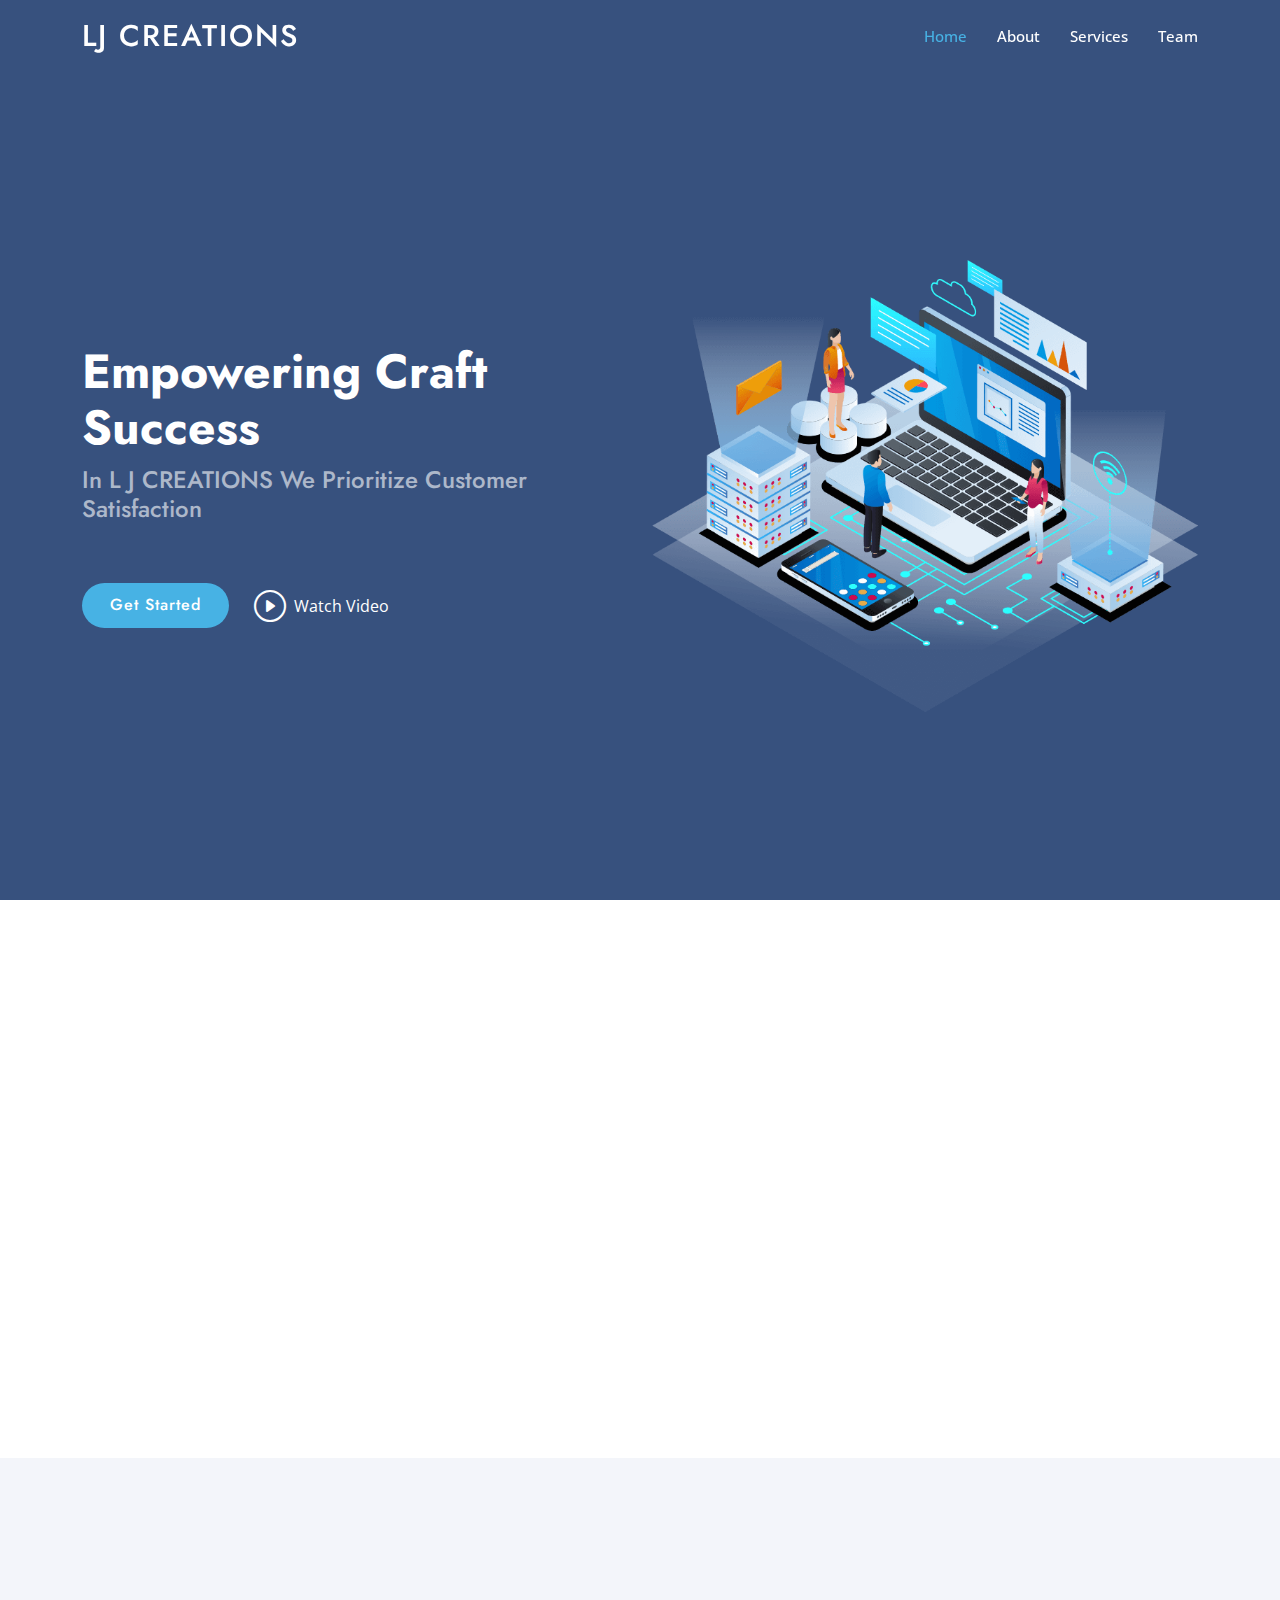
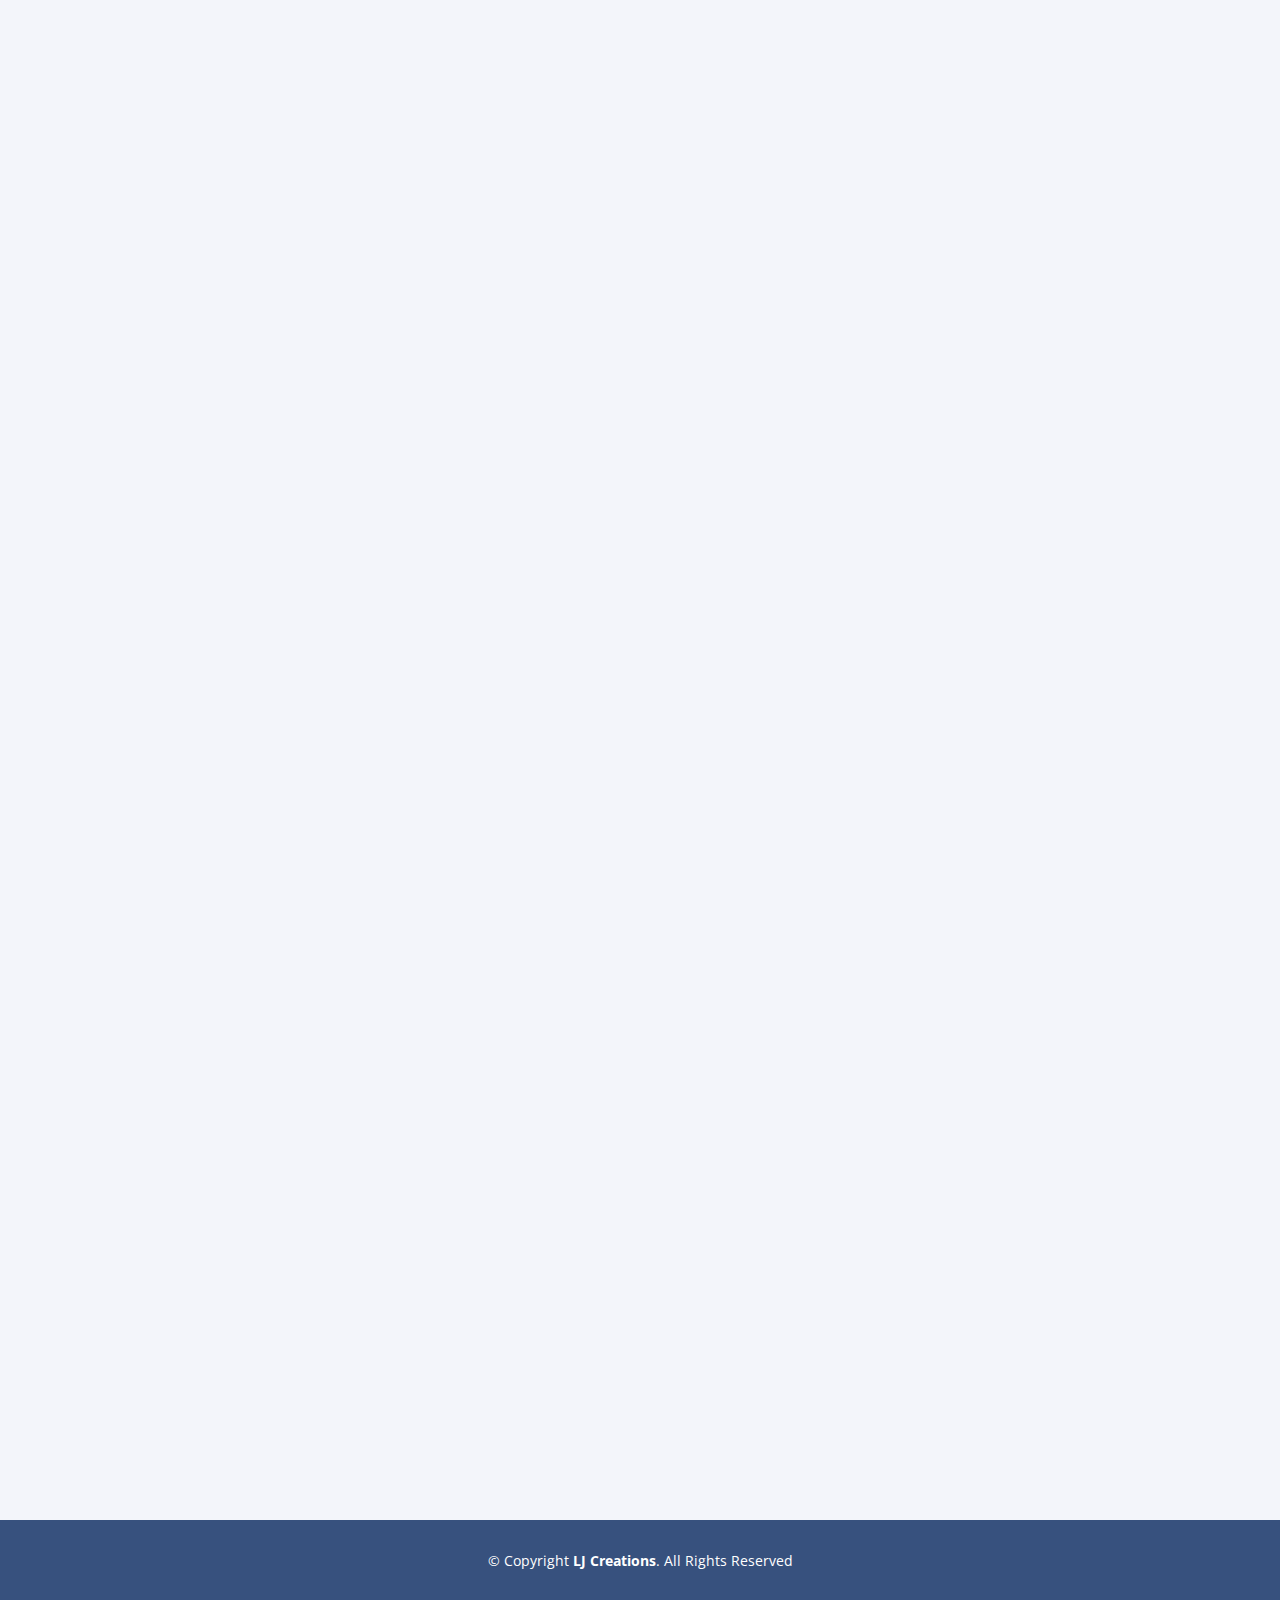
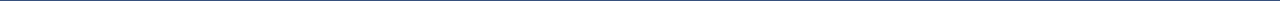
<file: index.html>
<!DOCTYPE html>
<html lang="en">

<head>
  <meta charset="utf-8">
  <meta content="width=device-width, initial-scale=1.0" name="viewport">

  <title>LJ Creations</title>
  <meta content="" name="description">
  <meta content="" name="keywords">

  <!-- Favicons -->
  <link href="assets/img/logoW.png" rel="icon">
  <link href="assets/img/apple-touch-icon.png" rel="apple-touch-icon">

  <!-- Google Fonts -->
  <link
    href="https://fonts.googleapis.com/css?family=Open+Sans:300,300i,400,400i,600,600i,700,700i|Jost:300,300i,400,400i,500,500i,600,600i,700,700i|Poppins:300,300i,400,400i,500,500i,600,600i,700,700i"
    rel="stylesheet">

  <!-- Vendor CSS Files -->
  <link href="assets/vendor/aos/aos.css" rel="stylesheet">
  <link href="assets/vendor/bootstrap/css/bootstrap.min.css" rel="stylesheet">
  <link href="assets/vendor/bootstrap-icons/bootstrap-icons.css" rel="stylesheet">
  <link href="assets/vendor/boxicons/css/boxicons.min.css" rel="stylesheet">
  <link href="assets/vendor/glightbox/css/glightbox.min.css" rel="stylesheet">
  <link href="assets/vendor/remixicon/remixicon.css" rel="stylesheet">
  <link href="assets/vendor/swiper/swiper-bundle.min.css" rel="stylesheet">

  <!-- Template Main CSS File -->
  <link href="assets/css/style.css" rel="stylesheet">
</head>

<body>

  <!-- ======= Header ======= -->
  <header id="header" class="fixed-top">
    <div class="container d-flex align-items-center">

      <h1 class="logo me-auto"><a href="index.html">LJ Creations</a></h1>
      <!-- <a href="index.html" class="logo me-auto"><img src="assets/img/logo.png" alt="" class="img-fluid" !important></a> -->

      <nav id="navbar" class="navbar">
        <ul>
          <li><a class="nav-link scrollto active" href="#hero">Home</a></li>
          <li><a class="nav-link scrollto" href="#about">About</a></li>
          <li><a class="nav-link scrollto" href="#services">Services</a></li>
          <!-- <li><a class="nav-link   scrollto" href="#portfolio"></a></li> -->
          <li><a class="nav-link scrollto" href="#team">Team</a></li>
          <!-- <li class="dropdown"><a href="#"><span>Drop Down</span> <i class="bi bi-chevron-down"></i></a> -->
          <!-- <ul>
              <li><a href="#">Drop Down 1</a></li>
              <li class="dropdown"><a href="#"><span>Deep Drop Down</span> <i class="bi bi-chevron-right"></i></a>
                <ul>
                  <li><a href="#">Deep Drop Down 1</a></li>
                  <li><a href="#">Deep Drop Down 2</a></li>
                  <li><a href="#">Deep Drop Down 3</a></li>
                  <li><a href="#">Deep Drop Down 4</a></li>
                  <li><a href="#">Deep Drop Down 5</a></li>
                </ul>
              </li>
              <li><a href="#">Drop Down 2</a></li>
              <li><a href="#">Drop Down 3</a></li>
              <li><a href="#">Drop Down 4</a></li>
            </ul>
          </li>
          <li><a class="nav-link scrollto" href="#contact">Contact</a></li>
          <li><a class="getstarted scrollto" href="#about">Get Started</a></li>
        </ul> -->
          <i class="bi bi-list mobile-nav-toggle"></i>
      </nav><!-- .navbar -->

    </div>
  </header><!-- End Header -->

  <!-- ======= Hero Section ======= -->
  <section id="hero" class="d-flex align-items-center">
    <div class="container">
      <div class="row">
        <div class="col-lg-6 d-flex flex-column justify-content-center pt-4 pt-lg-0 order-2 order-lg-1"
          data-aos="fade-up" data-aos-delay="200">
          <h1>Empowering Craft Success</h1>
          <h2>In L J CREATIONS We Prioritize Customer Satisfaction</h2>
          <div class="d-flex justify-content-center justify-content-lg-start">
            <a href="#about" class="btn-get-started scrollto">Get Started</a>
            <a href="https://youtu.be/a7IuXRY5bxU" class="glightbox btn-watch-video"><i
                class="bi bi-play-circle"></i><span>Watch Video</span></a>
          </div>
        </div>
        <div class="col-lg-6 order-1 order-lg-2 hero-img" data-aos="zoom-in" data-aos-delay="200">
          <img src="assets/img/hero-img.png" class="img-fluid animated" alt="">
        </div>
      </div>
    </div>

  </section><!-- End Hero -->

  <main id="main">

    <!-- ======= About Us Section ======= -->
    <section id="about" class="about">
      <div class="container" data-aos="fade-up">

        <div class="section-title">
          <h2>About Us</h2>
        </div>

        <div class="row content">
          <div class="col-lg-6">
            <center>
              <img src="assets/img/logoBlack.png" alt="" style="width: 300px;;">
            </center>

          </div>
          <div class="col-lg-6 pt-4 pt-lg-0">
            <p style="text-align: justify; font-size:20px; padding-top:30px" !important>
              <b>LJ Creations</b> is a company dedicated to empowering aspiring entrepreneurs and businesses in the
              digital
              realm. Our core mission revolves around crafting minimalist systems that made to elevate your online
              presence, establish brand recognition, and drive meaningful engagement with your target audience. With L J
              Creations by your side, you can be confident that your business will not only establish a strong digital
              presence but also leave a lasting impact on your target audience, helping you achieve your entrepreneurial
              dreams.
            </p>
            <!-- <a href="#" class="btn-learn-more">Learn More</a> -->
          </div>
        </div>

      </div>
    </section><!-- End About Us Section -->

    <!-- ======= Mission Section ======= -->
    <section id="why-us" class="why-us section-bg">
      <div class="container-fluid" data-aos="fade-up">

        <div class="row">

          <div class="col-lg-7 d-flex flex-column justify-content-center align-items-stretch  order-2 order-lg-1">

            <div class="content">
              <h3><strong>Our Mission:</strong></h3>

            </div>

            <div class="accordion-list">
              <ul>
                <li>
                  <div id="accordion-list-1" class="collapse show" data-bs-parent=".accordion-list">
                    <p style="text-align: justify; font-size:20px;" !important>
                      At <b>LJ Creations</b>, our mission is to <b>empower and equip entrepreneurs with the digital
                        solutions</b>
                      they need to make their mark. We understand that in today's fast-paced digital landscape,
                      simplicity and clarity are key. We believe that by harnessing the <b>power of minimalism</b>, we
                      can help
                      entrepreneurs effectively <b>communicate their unique vision and value to the world</b>.
                    </p>
                  </div>
                </li>



              </ul>
            </div>

          </div>

          <div class="col-lg-5 align-items-stretch order-1 order-lg-2 img"
            style='background-image: url("assets/img/why-us.png");' data-aos="zoom-in" data-aos-delay="150">&nbsp;</div>
        </div>

      </div>
    </section><!-- End Mission Section -->



    <!-- ======= Services Section ======= -->
    <section id="services" class="services section-bg">
      <div class="container" data-aos="fade-up">

        <div class="section-title">
          <h2>Services</h2>
          <p>LJ Creations specializes in providing a wide range of services
            designed to enhance digital engagement for individuals and businesses alike. With a team of creative experts
            and digital strategists, we are dedicated to helping our clients thrive in the evolving digital
            landscape.</p>
        </div>

        <div class="row">
          <div class="col-xl-3 col-md-6 d-flex align-items-stretch" data-aos="zoom-in" data-aos-delay="100">
            <div class="icon-box">
              <div class="icon"><i class="bx bxl-dribbble"></i></div>
              <h4><a href="">Software Development</a></h4>
              <p>LJ Creations creates stunning, user-friendly system that serve as the online face of your brand.</p>
            </div>
          </div>

          <div class="col-xl-3 col-md-6 d-flex align-items-stretch mt-4 mt-md-0" data-aos="zoom-in"
            data-aos-delay="200">
            <div class="icon-box">
              <div class="icon"><i class="bx bx-file"></i></div>
              <h4><a href="">IT Support and Helpdesk Services</a></h4>
              <p>We can provide insights into your digital engagement, tracking performance to
                help you make decisions and continually improve your digital strategy.</p>
            </div>
          </div>

          <div class="col-xl-3 col-md-6 d-flex align-items-stretch mt-4 mt-xl-0" data-aos="zoom-in"
            data-aos-delay="300">
            <div class="icon-box">
              <div class="icon"><i class="bx bx-tachometer"></i></div>
              <h4><a href="">Cybersecurity Services</a></h4>
              <p>We employ strategies to protect your system from cyber threats,
                including malware, data breaches, and phishing attacks.</p>
            </div>
          </div>

          <div class="col-xl-3 col-md-6 d-flex align-items-stretch mt-4 mt-xl-0" data-aos="zoom-in"
            data-aos-delay="400">
            <div class="icon-box">
              <div class="icon"><i class="bx bx-layer"></i></div>
              <h4><a href="">IT Security and Compliance </a></h4>
              <p>We conduct security assessments to identify vulnerabilities, risks, and recommend
                mitigation strategies, keeping your systems and data secure.</p>
            </div>
          </div>

        </div>

      </div>
    </section><!-- End Services Section -->



    <!-- ======= Team Section ======= -->
    <section id="team" class="team section-bg">
      <div class="container" data-aos="fade-up">

        <div class="section-title">
          <h2>Team</h2>

        </div>

        <div class="row">

          <div class="col-lg-6" data-aos="zoom-in" data-aos-delay="100">
            <div class="member d-flex align-items-start">
              <div class="pic"><img src="assets/img/team/JordanC.jpg" class="img-fluid" alt=""></div>
              <div class="member-info">
                <h4>Jordan Serapion</h4>
                <span>Founder of LJ Creations</span>
                <p>A 4th Year College Student @ Pangasinan State University</p>
                <div class="social" style="margin-top: 30px;">
                  <a href="" target="_blank"><i class="ri-twitter-fill"></i></a>
                  <a href="https://www.facebook.com/jordan.serapion.58" target="_blank"><i
                      class="ri-facebook-fill"></i></a>
                  <a href="https://www.instagram.com/jordansrpn/" target="_blank"><i class="ri-instagram-fill"></i></a>
                  <!-- <a href=""> <i class="ri-linkedin-box-fill"></i> </a> -->
                </div>
              </div>
            </div>
          </div>

          <div class="col-lg-6 mt-4 mt-lg-0" data-aos="zoom-in" data-aos-delay="200">
            <div class="member d-flex align-items-start">
              <div class="pic"><img src="assets/img/team/lindsayC.jpg" class="img-fluid" alt=""></div>
              <div class="member-info">
                <h4>Lindsay Serdeniola</h4>
                <span>Founder of LJ Creations</span>
                <p>A 4th Year College Student @ Pangasinan State University</p>
                <div class="social" style="margin-top: 30px;">
                  <a href="https://twitter.com/Ksj_hope" target="_blank"><i class="ri-twitter-fill"></i></a>
                  <a href="https://www.facebook.com/lindsyy.s7" target="_blank"><i class="ri-facebook-fill"></i></a>
                  <a href="https://www.instagram.com/__lily.sse/" target="_blank"><i class="ri-instagram-fill"></i></a>
                  <!-- <a href=""> <i class="ri-linkedin-box-fill"></i> </a> -->
                </div>
              </div>
            </div>
          </div>

        </div>

      </div>
    </section><!-- End Team Section -->

    <!-- ======= Contact Section ======= -->
    <!-- <section id="contact" class="contact">
      <div class="container" data-aos="fade-up">

        <div class="section-title">
          <h2>Contact</h2>
          <p>Magnam dolores commodi suscipit. Necessitatibus eius consequatur ex aliquid fuga eum quidem. Sit sint
            consectetur velit. Quisquam quos quisquam cupiditate. Et nemo qui impedit suscipit alias ea. Quia fugiat sit
            in iste officiis commodi quidem hic quas.</p>
        </div>

        <div class="row">

          <div class="col-lg-5 d-flex align-items-stretch">
            <div class="info">
              <div class="address">
                <i class="bi bi-geo-alt"></i>
                <h4>Location:</h4>
                <p>A108 Adam Street, New York, NY 535022</p>
              </div>

              <div class="email">
                <i class="bi bi-envelope"></i>
                <h4>Email:</h4>
                <p>info@example.com</p>
              </div>

              <div class="phone">
                <i class="bi bi-phone"></i>
                <h4>Call:</h4>
                <p>+1 5589 55488 55s</p>
              </div>

              <iframe
                src="https://www.google.com/maps/embed?pb=!1m14!1m8!1m3!1d12097.433213460943!2d-74.0062269!3d40.7101282!3m2!1i1024!2i768!4f13.1!3m3!1m2!1s0x0%3A0xb89d1fe6bc499443!2sDowntown+Conference+Center!5e0!3m2!1smk!2sbg!4v1539943755621"
                frameborder="0" style="border:0; width: 100%; height: 290px;" allowfullscreen></iframe>
            </div>

          </div>

          <div class="col-lg-7 mt-5 mt-lg-0 d-flex align-items-stretch">
            <form action="forms/contact.php" method="post" role="form" class="php-email-form">
              <div class="row">
                <div class="form-group col-md-6">
                  <label for="name">Your Name</label>
                  <input type="text" name="name" class="form-control" id="name" required>
                </div>
                <div class="form-group col-md-6">
                  <label for="name">Your Email</label>
                  <input type="email" class="form-control" name="email" id="email" required>
                </div>
              </div>
              <div class="form-group">
                <label for="name">Subject</label>
                <input type="text" class="form-control" name="subject" id="subject" required>
              </div>
              <div class="form-group">
                <label for="name">Message</label>
                <textarea class="form-control" name="message" rows="10" required></textarea>
              </div>
              <div class="my-3">
                <div class="loading">Loading</div>
                <div class="error-message"></div>
                <div class="sent-message">Your message has been sent. Thank you!</div>
              </div>
              <div class="text-center"><button type="submit">Send Message</button></div>
            </form>
          </div>

        </div>

      </div>
    </section> -->
    <!-- End Contact Section -->

  </main><!-- End #main -->

  <!-- ======= Footer ======= -->
  <footer id="footer">

    <!-- <div class="footer-newsletter">
      <div class="container">
        <div class="row justify-content-center">
          <div class="col-lg-6">
            <h4>Join Our Newsletter</h4>
            <p>Tamen quem nulla quae legam multos aute sint culpa legam noster magna</p>
            <form action="" method="post">
              <input type="email" name="email"><input type="submit" value="Subscribe">
            </form>
          </div>
        </div>
      </div>
    </div> -->

    <!-- <div class="footer-top">
      <div class="container">
        <div class="row">

          <div class="col-lg-3 col-md-6 footer-contact">
            <h3>LJ Creations</h3>
            <p>
              Urdaneta City<br>
              Pangasinan<br><br>
              <strong>Phone:</strong> +63 9673209318<br>
              <strong>Email:</strong> LJCreation@gmail.com<br>
            </p>
          </div>

          <div class="col-lg-3 col-md-6 footer-links">
            <h4>Back to: </h4>
            <ul>
              <li><i class="bx bx-chevron-right"></i> <a href="#">Home</a></li>
              <li><i class="bx bx-chevron-right"></i> <a href="#">About us</a></li>
              <li><i class="bx bx-chevron-right"></i> <a href="#">Services</a></li>
            </ul>
          </div>

          <div class="col-lg-3 col-md-6 footer-links">
            <h4>Our Services</h4>
            <ul>
              <li><i class="bx bx-chevron-right"></i> <a href="#">Software Development</a></li>
              <li><i class="bx bx-chevron-right"></i> <a href="#">IT Support and Helpdesk Services</a></li>
              <li><i class="bx bx-chevron-right"></i> <a href="#">Cybersecurity</a></li>
              <li><i class="bx bx-chevron-right"></i> <a href="#">IT Security and Complience</a></li>
            </ul>
          </div>

          <div class="col-lg-3 col-md-6 footer-links">
            <h4>Our Social Networks</h4>
            <p>Cras fermentum odio eu feugiat lide par naso tierra videa magna derita valies</p>
            <div class="social-links mt-3">
              <a href="#" class="twitter"><i class="bx bxl-twitter"></i></a>
              <a href="#" class="facebook"><i class="bx bxl-facebook"></i></a>
              <a href="#" class="instagram"><i class="bx bxl-instagram"></i></a>
              <a href="#" class="google-plus"><i class="bx bxl-skype"></i></a>
              <a href="#" class="linkedin"><i class="bx bxl-linkedin"></i></a>
            </div>
          </div>

        </div>
      </div>
    </div> -->

    <div class="container footer-bottom clearfix">
      <center>
        <div class="copyright">
          &copy; Copyright <strong><span>LJ Creations</span></strong>. All Rights Reserved
        </div>
      </center>
    </div>
  </footer><!-- End Footer -->

  <div id="preloader"></div>
  <a href="#" class="back-to-top d-flex align-items-center justify-content-center"><i
      class="bi bi-arrow-up-short"></i></a>

  <!-- Vendor JS Files -->
  <script src="assets/vendor/aos/aos.js"></script>
  <script src="assets/vendor/bootstrap/js/bootstrap.bundle.min.js"></script>
  <script src="assets/vendor/glightbox/js/glightbox.min.js"></script>
  <script src="assets/vendor/isotope-layout/isotope.pkgd.min.js"></script>
  <script src="assets/vendor/swiper/swiper-bundle.min.js"></script>
  <script src="assets/vendor/waypoints/noframework.waypoints.js"></script>
  <!-- <script src="assets/vendor/php-email-form/validate.js"></script> -->

  <!-- Template Main JS File -->
  <script src="assets/js/main.js"></script>

</body>

</html>
</file>
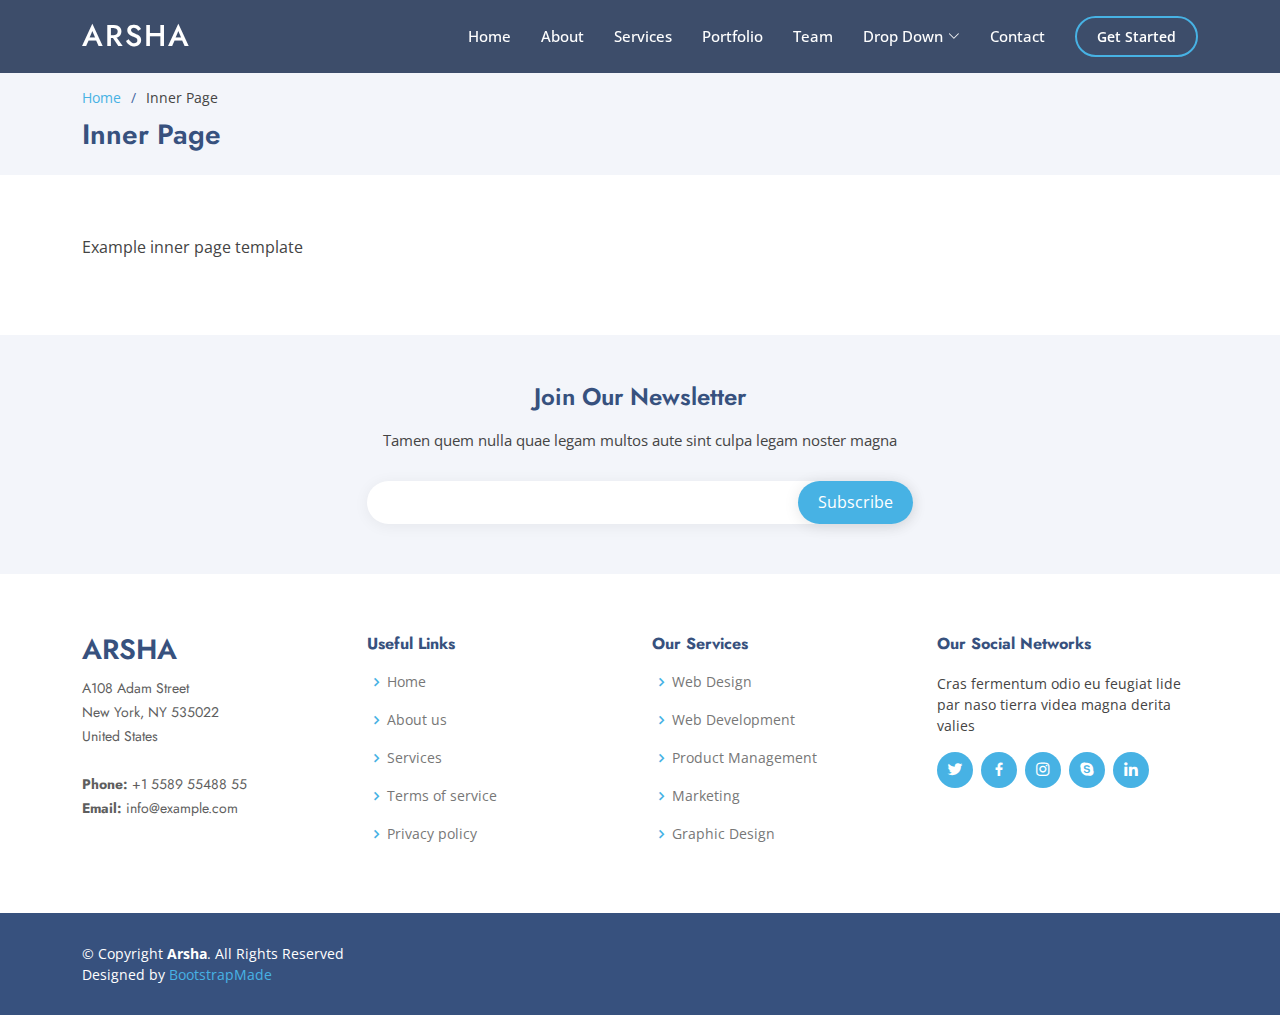
<file: inner-page.html>
<!DOCTYPE html>
<html lang="en">

<head>
  <meta charset="utf-8">
  <meta content="width=device-width, initial-scale=1.0" name="viewport">

  <title>Inner Page - Arsha Bootstrap Template</title>
  <meta content="" name="description">
  <meta content="" name="keywords">

  <!-- Favicons -->
  <link href="assets/img/favicon.png" rel="icon">
  <link href="assets/img/apple-touch-icon.png" rel="apple-touch-icon">

  <!-- Google Fonts -->
  <link
    href="https://fonts.googleapis.com/css?family=Open+Sans:300,300i,400,400i,600,600i,700,700i|Jost:300,300i,400,400i,500,500i,600,600i,700,700i|Poppins:300,300i,400,400i,500,500i,600,600i,700,700i"
    rel="stylesheet">

  <!-- Vendor CSS Files -->
  <link href="assets/vendor/aos/aos.css" rel="stylesheet">
  <link href="assets/vendor/bootstrap/css/bootstrap.min.css" rel="stylesheet">
  <link href="assets/vendor/bootstrap-icons/bootstrap-icons.css" rel="stylesheet">
  <link href="assets/vendor/boxicons/css/boxicons.min.css" rel="stylesheet">
  <link href="assets/vendor/glightbox/css/glightbox.min.css" rel="stylesheet">
  <link href="assets/vendor/remixicon/remixicon.css" rel="stylesheet">
  <link href="assets/vendor/swiper/swiper-bundle.min.css" rel="stylesheet">

  <!-- Template Main CSS File -->
  <link href="assets/css/style.css" rel="stylesheet">

  <!-- =======================================================
  * Template Name: Arsha
  * Updated: Sep 18 2023 with Bootstrap v5.3.2
  * Template URL: https://bootstrapmade.com/arsha-free-bootstrap-html-template-corporate/
  * Author: BootstrapMade.com
  * License: https://bootstrapmade.com/license/
  ======================================================== -->
</head>

<body>

  <!-- ======= Header ======= -->
  <header id="header" class="fixed-top header-inner-pages">
    <div class="container d-flex align-items-center">

      <h1 class="logo me-auto"><a href="index.html">Arsha</a></h1>
      <!-- Uncomment below if you prefer to use an image logo -->
      <!-- <a href="index.html" class="logo me-auto"><img src="assets/img/logo.png" alt="" class="img-fluid"></a>-->

      <nav id="navbar" class="navbar">
        <ul>
          <li><a class="nav-link scrollto " href="#hero">Home</a></li>
          <li><a class="nav-link scrollto" href="#about">About</a></li>
          <li><a class="nav-link scrollto" href="#services">Services</a></li>
          <li><a class="nav-link   scrollto" href="#portfolio">Portfolio</a></li>
          <li><a class="nav-link scrollto" href="#team">Team</a></li>
          <li class="dropdown"><a href="#"><span>Drop Down</span> <i class="bi bi-chevron-down"></i></a>
            <ul>
              <li><a href="#">Drop Down 1</a></li>
              <li class="dropdown"><a href="#"><span>Deep Drop Down</span> <i class="bi bi-chevron-right"></i></a>
                <ul>
                  <li><a href="#">Deep Drop Down 1</a></li>
                  <li><a href="#">Deep Drop Down 2</a></li>
                  <li><a href="#">Deep Drop Down 3</a></li>
                  <li><a href="#">Deep Drop Down 4</a></li>
                  <li><a href="#">Deep Drop Down 5</a></li>
                </ul>
              </li>
              <li><a href="#">Drop Down 2</a></li>
              <li><a href="#">Drop Down 3</a></li>
              <li><a href="#">Drop Down 4</a></li>
            </ul>
          </li>
          <li><a class="nav-link scrollto" href="#contact">Contact</a></li>
          <li><a class="getstarted scrollto" href="#about">Get Started</a></li>
        </ul>
        <i class="bi bi-list mobile-nav-toggle"></i>
      </nav><!-- .navbar -->

    </div>
  </header><!-- End Header -->

  <main id="main">

    <!-- ======= Breadcrumbs ======= -->
    <section id="breadcrumbs" class="breadcrumbs">
      <div class="container">

        <ol>
          <li><a href="index.html">Home</a></li>
          <li>Inner Page</li>
        </ol>
        <h2>Inner Page</h2>

      </div>
    </section><!-- End Breadcrumbs -->

    <section class="inner-page">
      <div class="container">
        <p>
          Example inner page template
        </p>
      </div>
    </section>

  </main><!-- End #main -->

  <!-- ======= Footer ======= -->
  <footer id="footer">

    <div class="footer-newsletter">
      <div class="container">
        <div class="row justify-content-center">
          <div class="col-lg-6">
            <h4>Join Our Newsletter</h4>
            <p>Tamen quem nulla quae legam multos aute sint culpa legam noster magna</p>
            <form action="" method="post">
              <input type="email" name="email"><input type="submit" value="Subscribe">
            </form>
          </div>
        </div>
      </div>
    </div>

    <div class="footer-top">
      <div class="container">
        <div class="row">

          <div class="col-lg-3 col-md-6 footer-contact">
            <h3>Arsha</h3>
            <p>
              A108 Adam Street <br>
              New York, NY 535022<br>
              United States <br><br>
              <strong>Phone:</strong> +1 5589 55488 55<br>
              <strong>Email:</strong> info@example.com<br>
            </p>
          </div>

          <div class="col-lg-3 col-md-6 footer-links">
            <h4>Useful Links</h4>
            <ul>
              <li><i class="bx bx-chevron-right"></i> <a href="#">Home</a></li>
              <li><i class="bx bx-chevron-right"></i> <a href="#">About us</a></li>
              <li><i class="bx bx-chevron-right"></i> <a href="#">Services</a></li>
              <li><i class="bx bx-chevron-right"></i> <a href="#">Terms of service</a></li>
              <li><i class="bx bx-chevron-right"></i> <a href="#">Privacy policy</a></li>
            </ul>
          </div>

          <div class="col-lg-3 col-md-6 footer-links">
            <h4>Our Services</h4>
            <ul>
              <li><i class="bx bx-chevron-right"></i> <a href="#">Web Design</a></li>
              <li><i class="bx bx-chevron-right"></i> <a href="#">Web Development</a></li>
              <li><i class="bx bx-chevron-right"></i> <a href="#">Product Management</a></li>
              <li><i class="bx bx-chevron-right"></i> <a href="#">Marketing</a></li>
              <li><i class="bx bx-chevron-right"></i> <a href="#">Graphic Design</a></li>
            </ul>
          </div>

          <div class="col-lg-3 col-md-6 footer-links">
            <h4>Our Social Networks</h4>
            <p>Cras fermentum odio eu feugiat lide par naso tierra videa magna derita valies</p>
            <div class="social-links mt-3">
              <a href="#" class="twitter"><i class="bx bxl-twitter"></i></a>
              <a href="#" class="facebook"><i class="bx bxl-facebook"></i></a>
              <a href="#" class="instagram"><i class="bx bxl-instagram"></i></a>
              <a href="#" class="google-plus"><i class="bx bxl-skype"></i></a>
              <a href="#" class="linkedin"><i class="bx bxl-linkedin"></i></a>
            </div>
          </div>

        </div>
      </div>
    </div>

    <div class="container footer-bottom clearfix">
      <div class="copyright">
        &copy; Copyright <strong><span>Arsha</span></strong>. All Rights Reserved
      </div>
      <div class="credits">
        <!-- All the links in the footer should remain intact. -->
        <!-- You can delete the links only if you purchased the pro version. -->
        <!-- Licensing information: https://bootstrapmade.com/license/ -->
        <!-- Purchase the pro version with working PHP/AJAX contact form: https://bootstrapmade.com/arsha-free-bootstrap-html-template-corporate/ -->
        Designed by <a href="https://bootstrapmade.com/">BootstrapMade</a>
      </div>
    </div>
  </footer><!-- End Footer -->

  <div id="preloader"></div>
  <a href="#" class="back-to-top d-flex align-items-center justify-content-center"><i
      class="bi bi-arrow-up-short"></i></a>

  <!-- Vendor JS Files -->
  <script src="assets/vendor/aos/aos.js"></script>
  <script src="assets/vendor/bootstrap/js/bootstrap.bundle.min.js"></script>
  <script src="assets/vendor/glightbox/js/glightbox.min.js"></script>
  <script src="assets/vendor/isotope-layout/isotope.pkgd.min.js"></script>
  <script src="assets/vendor/swiper/swiper-bundle.min.js"></script>
  <script src="assets/vendor/waypoints/noframework.waypoints.js"></script>
  <script src="assets/vendor/php-email-form/validate.js"></script>

  <!-- Template Main JS File -->
  <script src="assets/js/main.js"></script>

</body>

</html>
</file>
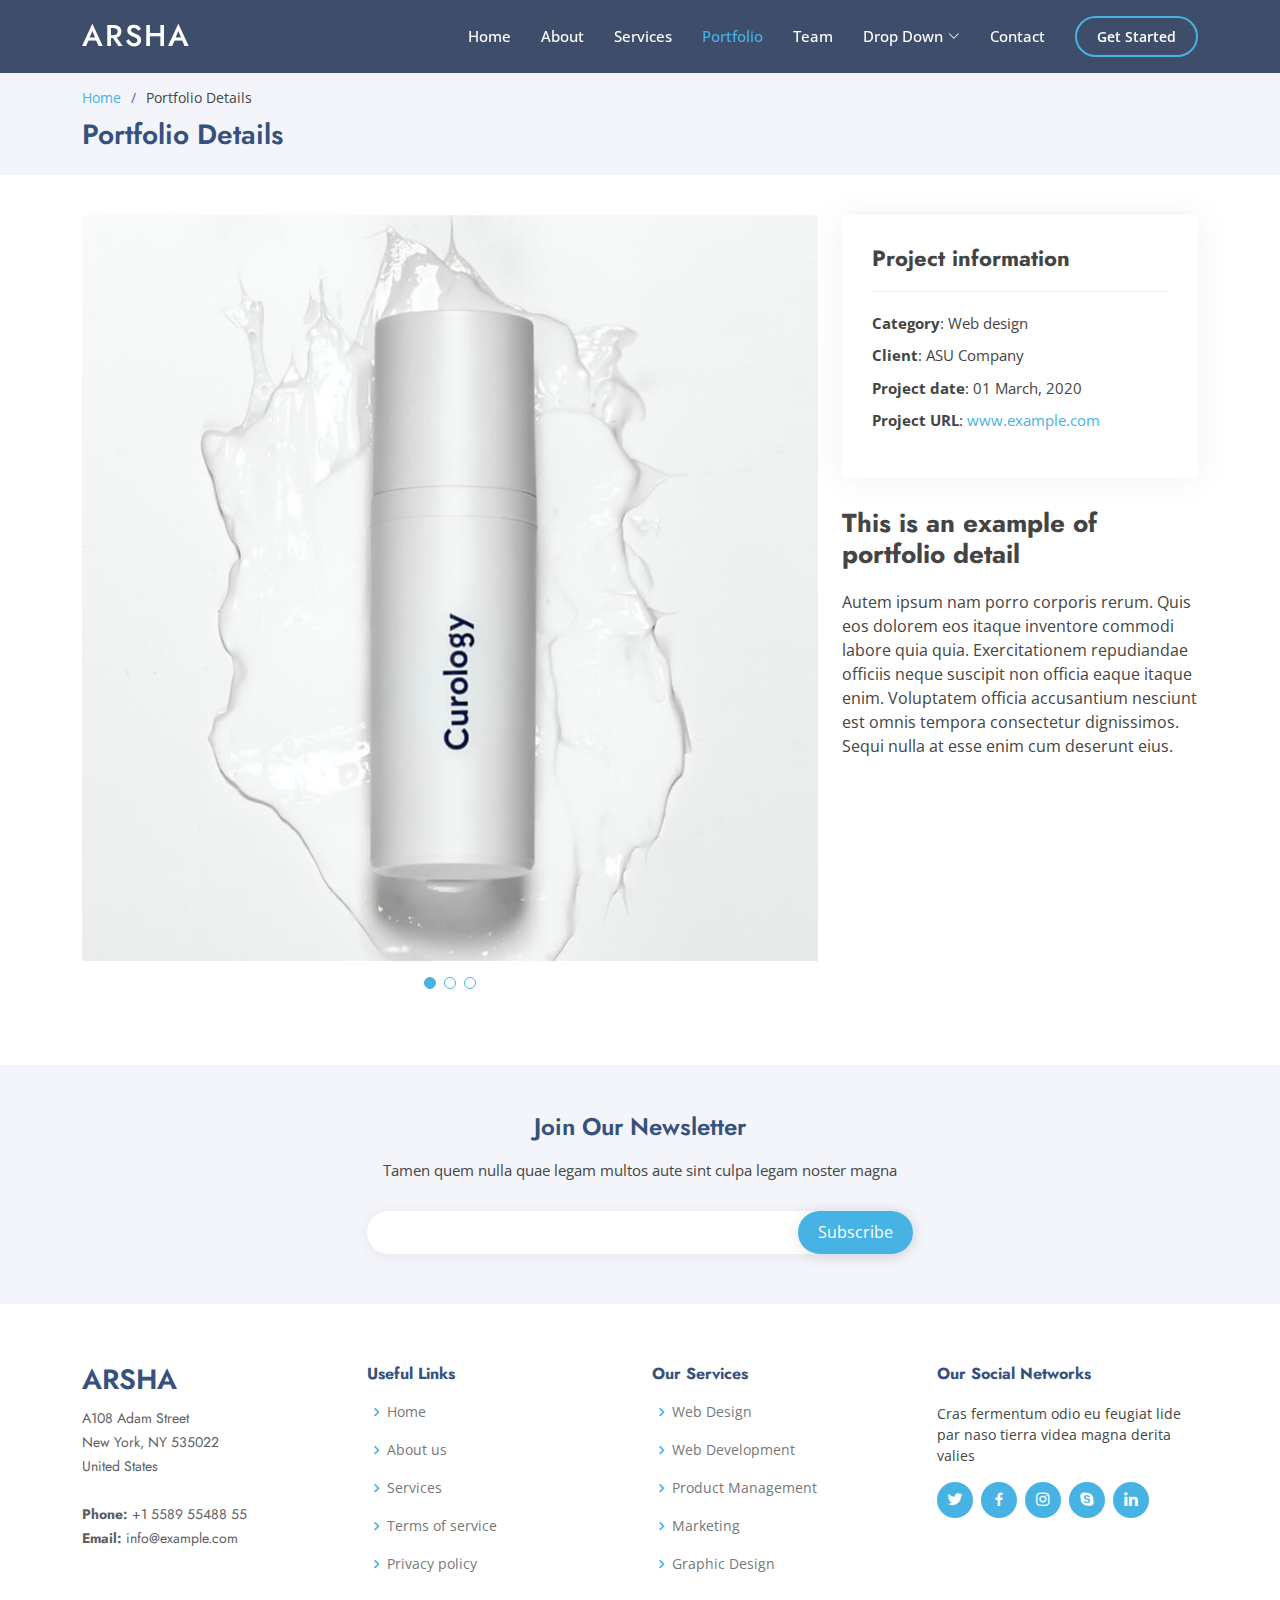
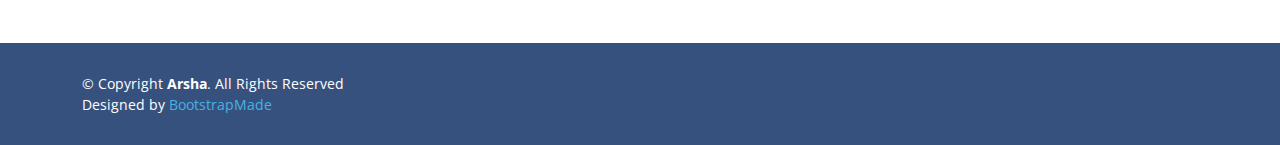
<file: portfolio-details.html>
<!DOCTYPE html>
<html lang="en">

<head>
  <meta charset="utf-8">
  <meta content="width=device-width, initial-scale=1.0" name="viewport">

  <title>Portfolio Details - Arsha Bootstrap Template</title>
  <meta content="" name="description">
  <meta content="" name="keywords">

  <!-- Favicons -->
  <link href="assets/img/favicon.png" rel="icon">
  <link href="assets/img/apple-touch-icon.png" rel="apple-touch-icon">

  <!-- Google Fonts -->
  <link href="https://fonts.googleapis.com/css?family=Open+Sans:300,300i,400,400i,600,600i,700,700i|Jost:300,300i,400,400i,500,500i,600,600i,700,700i|Poppins:300,300i,400,400i,500,500i,600,600i,700,700i" rel="stylesheet">

  <!-- Vendor CSS Files -->
  <link href="assets/vendor/aos/aos.css" rel="stylesheet">
  <link href="assets/vendor/bootstrap/css/bootstrap.min.css" rel="stylesheet">
  <link href="assets/vendor/bootstrap-icons/bootstrap-icons.css" rel="stylesheet">
  <link href="assets/vendor/boxicons/css/boxicons.min.css" rel="stylesheet">
  <link href="assets/vendor/glightbox/css/glightbox.min.css" rel="stylesheet">
  <link href="assets/vendor/remixicon/remixicon.css" rel="stylesheet">
  <link href="assets/vendor/swiper/swiper-bundle.min.css" rel="stylesheet">

  <!-- Template Main CSS File -->
  <link href="assets/css/style.css" rel="stylesheet">

  <!-- =======================================================
  * Template Name: Arsha
  * Updated: Sep 18 2023 with Bootstrap v5.3.2
  * Template URL: https://bootstrapmade.com/arsha-free-bootstrap-html-template-corporate/
  * Author: BootstrapMade.com
  * License: https://bootstrapmade.com/license/
  ======================================================== -->
</head>

<body>

  <!-- ======= Header ======= -->
  <header id="header" class="fixed-top header-inner-pages">
    <div class="container d-flex align-items-center">

      <h1 class="logo me-auto"><a href="index.html">Arsha</a></h1>
      <!-- Uncomment below if you prefer to use an image logo -->
      <!-- <a href="index.html" class="logo me-auto"><img src="assets/img/logo.png" alt="" class="img-fluid"></a>-->

      <nav id="navbar" class="navbar">
        <ul>
          <li><a class="nav-link scrollto " href="#hero">Home</a></li>
          <li><a class="nav-link scrollto" href="#about">About</a></li>
          <li><a class="nav-link scrollto" href="#services">Services</a></li>
          <li><a class="nav-link  active scrollto" href="#portfolio">Portfolio</a></li>
          <li><a class="nav-link scrollto" href="#team">Team</a></li>
          <li class="dropdown"><a href="#"><span>Drop Down</span> <i class="bi bi-chevron-down"></i></a>
            <ul>
              <li><a href="#">Drop Down 1</a></li>
              <li class="dropdown"><a href="#"><span>Deep Drop Down</span> <i class="bi bi-chevron-right"></i></a>
                <ul>
                  <li><a href="#">Deep Drop Down 1</a></li>
                  <li><a href="#">Deep Drop Down 2</a></li>
                  <li><a href="#">Deep Drop Down 3</a></li>
                  <li><a href="#">Deep Drop Down 4</a></li>
                  <li><a href="#">Deep Drop Down 5</a></li>
                </ul>
              </li>
              <li><a href="#">Drop Down 2</a></li>
              <li><a href="#">Drop Down 3</a></li>
              <li><a href="#">Drop Down 4</a></li>
            </ul>
          </li>
          <li><a class="nav-link scrollto" href="#contact">Contact</a></li>
          <li><a class="getstarted scrollto" href="#about">Get Started</a></li>
        </ul>
        <i class="bi bi-list mobile-nav-toggle"></i>
      </nav><!-- .navbar -->

    </div>
  </header><!-- End Header -->

  <main id="main">

    <!-- ======= Breadcrumbs ======= -->
    <section id="breadcrumbs" class="breadcrumbs">
      <div class="container">

        <ol>
          <li><a href="index.html">Home</a></li>
          <li>Portfolio Details</li>
        </ol>
        <h2>Portfolio Details</h2>

      </div>
    </section><!-- End Breadcrumbs -->

    <!-- ======= Portfolio Details Section ======= -->
    <section id="portfolio-details" class="portfolio-details">
      <div class="container">

        <div class="row gy-4">

          <div class="col-lg-8">
            <div class="portfolio-details-slider swiper">
              <div class="swiper-wrapper align-items-center">

                <div class="swiper-slide">
                  <img src="assets/img/portfolio/portfolio-1.jpg" alt="">
                </div>

                <div class="swiper-slide">
                  <img src="assets/img/portfolio/portfolio-2.jpg" alt="">
                </div>

                <div class="swiper-slide">
                  <img src="assets/img/portfolio/portfolio-3.jpg" alt="">
                </div>

              </div>
              <div class="swiper-pagination"></div>
            </div>
          </div>

          <div class="col-lg-4">
            <div class="portfolio-info">
              <h3>Project information</h3>
              <ul>
                <li><strong>Category</strong>: Web design</li>
                <li><strong>Client</strong>: ASU Company</li>
                <li><strong>Project date</strong>: 01 March, 2020</li>
                <li><strong>Project URL</strong>: <a href="#">www.example.com</a></li>
              </ul>
            </div>
            <div class="portfolio-description">
              <h2>This is an example of portfolio detail</h2>
              <p>
                Autem ipsum nam porro corporis rerum. Quis eos dolorem eos itaque inventore commodi labore quia quia. Exercitationem repudiandae officiis neque suscipit non officia eaque itaque enim. Voluptatem officia accusantium nesciunt est omnis tempora consectetur dignissimos. Sequi nulla at esse enim cum deserunt eius.
              </p>
            </div>
          </div>

        </div>

      </div>
    </section><!-- End Portfolio Details Section -->

  </main><!-- End #main -->

  <!-- ======= Footer ======= -->
  <footer id="footer">

    <div class="footer-newsletter">
      <div class="container">
        <div class="row justify-content-center">
          <div class="col-lg-6">
            <h4>Join Our Newsletter</h4>
            <p>Tamen quem nulla quae legam multos aute sint culpa legam noster magna</p>
            <form action="" method="post">
              <input type="email" name="email"><input type="submit" value="Subscribe">
            </form>
          </div>
        </div>
      </div>
    </div>

    <div class="footer-top">
      <div class="container">
        <div class="row">

          <div class="col-lg-3 col-md-6 footer-contact">
            <h3>Arsha</h3>
            <p>
              A108 Adam Street <br>
              New York, NY 535022<br>
              United States <br><br>
              <strong>Phone:</strong> +1 5589 55488 55<br>
              <strong>Email:</strong> info@example.com<br>
            </p>
          </div>

          <div class="col-lg-3 col-md-6 footer-links">
            <h4>Useful Links</h4>
            <ul>
              <li><i class="bx bx-chevron-right"></i> <a href="#">Home</a></li>
              <li><i class="bx bx-chevron-right"></i> <a href="#">About us</a></li>
              <li><i class="bx bx-chevron-right"></i> <a href="#">Services</a></li>
              <li><i class="bx bx-chevron-right"></i> <a href="#">Terms of service</a></li>
              <li><i class="bx bx-chevron-right"></i> <a href="#">Privacy policy</a></li>
            </ul>
          </div>

          <div class="col-lg-3 col-md-6 footer-links">
            <h4>Our Services</h4>
            <ul>
              <li><i class="bx bx-chevron-right"></i> <a href="#">Web Design</a></li>
              <li><i class="bx bx-chevron-right"></i> <a href="#">Web Development</a></li>
              <li><i class="bx bx-chevron-right"></i> <a href="#">Product Management</a></li>
              <li><i class="bx bx-chevron-right"></i> <a href="#">Marketing</a></li>
              <li><i class="bx bx-chevron-right"></i> <a href="#">Graphic Design</a></li>
            </ul>
          </div>

          <div class="col-lg-3 col-md-6 footer-links">
            <h4>Our Social Networks</h4>
            <p>Cras fermentum odio eu feugiat lide par naso tierra videa magna derita valies</p>
            <div class="social-links mt-3">
              <a href="#" class="twitter"><i class="bx bxl-twitter"></i></a>
              <a href="#" class="facebook"><i class="bx bxl-facebook"></i></a>
              <a href="#" class="instagram"><i class="bx bxl-instagram"></i></a>
              <a href="#" class="google-plus"><i class="bx bxl-skype"></i></a>
              <a href="#" class="linkedin"><i class="bx bxl-linkedin"></i></a>
            </div>
          </div>

        </div>
      </div>
    </div>

    <div class="container footer-bottom clearfix">
      <div class="copyright">
        &copy; Copyright <strong><span>Arsha</span></strong>. All Rights Reserved
      </div>
      <div class="credits">
        <!-- All the links in the footer should remain intact. -->
        <!-- You can delete the links only if you purchased the pro version. -->
        <!-- Licensing information: https://bootstrapmade.com/license/ -->
        <!-- Purchase the pro version with working PHP/AJAX contact form: https://bootstrapmade.com/arsha-free-bootstrap-html-template-corporate/ -->
        Designed by <a href="https://bootstrapmade.com/">BootstrapMade</a>
      </div>
    </div>
  </footer><!-- End Footer -->

  <div id="preloader"></div>
  <a href="#" class="back-to-top d-flex align-items-center justify-content-center"><i class="bi bi-arrow-up-short"></i></a>

  <!-- Vendor JS Files -->
  <script src="assets/vendor/aos/aos.js"></script>
  <script src="assets/vendor/bootstrap/js/bootstrap.bundle.min.js"></script>
  <script src="assets/vendor/glightbox/js/glightbox.min.js"></script>
  <script src="assets/vendor/isotope-layout/isotope.pkgd.min.js"></script>
  <script src="assets/vendor/swiper/swiper-bundle.min.js"></script>
  <script src="assets/vendor/waypoints/noframework.waypoints.js"></script>
  <script src="assets/vendor/php-email-form/validate.js"></script>

  <!-- Template Main JS File -->
  <script src="assets/js/main.js"></script>

</body>

</html>
</file>
<file: assets/css/style.css>
/**
* Template Name: Arsha
* Updated: Sep 18 2023 with Bootstrap v5.3.2
* Template URL: https://bootstrapmade.com/arsha-free-bootstrap-html-template-corporate/
* Author: BootstrapMade.com
* License: https://bootstrapmade.com/license/
*/

/*--------------------------------------------------------------
# General
--------------------------------------------------------------*/
body {
  font-family: "Open Sans", sans-serif;
  color: #444444;
}

a {
  color: #47b2e4;
  text-decoration: none;
}

a:hover {
  color: #73c5eb;
  text-decoration: none;
}

h1,
h2,
h3,
h4,
h5,
h6 {
  font-family: "Jost", sans-serif;
}

/*--------------------------------------------------------------
# Preloader
--------------------------------------------------------------*/
#preloader {
  position: fixed;
  top: 0;
  left: 0;
  right: 0;
  bottom: 0;
  z-index: 9999;
  overflow: hidden;
  background: #37517e;
}

#preloader:before {
  content: "";
  position: fixed;
  top: calc(50% - 30px);
  left: calc(50% - 30px);
  border: 6px solid #37517e;
  border-top-color: #fff;
  border-bottom-color: #fff;
  border-radius: 50%;
  width: 60px;
  height: 60px;
  animation: animate-preloader 1s linear infinite;
}

@keyframes animate-preloader {
  0% {
    transform: rotate(0deg);
  }

  100% {
    transform: rotate(360deg);
  }
}

/*--------------------------------------------------------------
# Back to top button
--------------------------------------------------------------*/
.back-to-top {
  position: fixed;
  visibility: hidden;
  opacity: 0;
  right: 15px;
  bottom: 15px;
  z-index: 996;
  background: #47b2e4;
  width: 40px;
  height: 40px;
  border-radius: 50px;
  transition: all 0.4s;
}

.back-to-top i {
  font-size: 24px;
  color: #fff;
  line-height: 0;
}

.back-to-top:hover {
  background: #6bc1e9;
  color: #fff;
}

.back-to-top.active {
  visibility: visible;
  opacity: 1;
}

/*--------------------------------------------------------------
# Header
--------------------------------------------------------------*/
#header {
  transition: all 0.5s;
  z-index: 997;
  padding: 15px 0;
}

#header.header-scrolled,
#header.header-inner-pages {
  background: rgba(40, 58, 90, 0.9);
}

#header .logo {
  font-size: 30px;
  margin: 0;
  padding: 0;
  line-height: 1;
  font-weight: 500;
  letter-spacing: 2px;
  text-transform: uppercase;
}

#header .logo a {
  color: #fff;
}

#header .logo img {
  max-height: 40px;
}

/*--------------------------------------------------------------
# Navigation Menu
--------------------------------------------------------------*/
/**
* Desktop Navigation 
*/
.navbar {
  padding: 0;
}

.navbar ul {
  margin: 0;
  padding: 0;
  display: flex;
  list-style: none;
  align-items: center;
}

.navbar li {
  position: relative;
}

.navbar a,
.navbar a:focus {
  display: flex;
  align-items: center;
  justify-content: space-between;
  padding: 10px 0 10px 30px;
  font-size: 15px;
  font-weight: 500;
  color: #fff;
  white-space: nowrap;
  transition: 0.3s;
}

.navbar a i,
.navbar a:focus i {
  font-size: 12px;
  line-height: 0;
  margin-left: 5px;
}

.navbar a:hover,
.navbar .active,
.navbar .active:focus,
.navbar li:hover>a {
  color: #47b2e4;
}

.navbar .getstarted,
.navbar .getstarted:focus {
  padding: 8px 20px;
  margin-left: 30px;
  border-radius: 50px;
  color: #fff;
  font-size: 14px;
  border: 2px solid #47b2e4;
  font-weight: 600;
}

.navbar .getstarted:hover,
.navbar .getstarted:focus:hover {
  color: #fff;
  background: #31a9e1;
}

.navbar .dropdown ul {
  display: block;
  position: absolute;
  left: 14px;
  top: calc(100% + 30px);
  margin: 0;
  padding: 10px 0;
  z-index: 99;
  opacity: 0;
  visibility: hidden;
  background: #fff;
  box-shadow: 0px 0px 30px rgba(127, 137, 161, 0.25);
  transition: 0.3s;
  border-radius: 4px;
}

.navbar .dropdown ul li {
  min-width: 200px;
}

.navbar .dropdown ul a {
  padding: 10px 20px;
  font-size: 14px;
  text-transform: none;
  font-weight: 500;
  color: #0c3c53;
}

.navbar .dropdown ul a i {
  font-size: 12px;
}

.navbar .dropdown ul a:hover,
.navbar .dropdown ul .active:hover,
.navbar .dropdown ul li:hover>a {
  color: #47b2e4;
}

.navbar .dropdown:hover>ul {
  opacity: 1;
  top: 100%;
  visibility: visible;
}

.navbar .dropdown .dropdown ul {
  top: 0;
  left: calc(100% - 30px);
  visibility: hidden;
}

.navbar .dropdown .dropdown:hover>ul {
  opacity: 1;
  top: 0;
  left: 100%;
  visibility: visible;
}

@media (max-width: 1366px) {
  .navbar .dropdown .dropdown ul {
    left: -90%;
  }

  .navbar .dropdown .dropdown:hover>ul {
    left: -100%;
  }
}

/**
* Mobile Navigation 
*/
.mobile-nav-toggle {
  color: #fff;
  font-size: 28px;
  cursor: pointer;
  display: none;
  line-height: 0;
  transition: 0.5s;
}

.mobile-nav-toggle.bi-x {
  color: #fff;
}

@media (max-width: 991px) {
  .mobile-nav-toggle {
    display: block;
  }

  .navbar ul {
    display: none;
  }
}

.navbar-mobile {
  position: fixed;
  overflow: hidden;
  top: 0;
  right: 0;
  left: 0;
  bottom: 0;
  background: rgba(40, 58, 90, 0.9);
  transition: 0.3s;
  z-index: 999;
}

.navbar-mobile .mobile-nav-toggle {
  position: absolute;
  top: 15px;
  right: 15px;
}

.navbar-mobile ul {
  display: block;
  position: absolute;
  top: 55px;
  right: 15px;
  bottom: 15px;
  left: 15px;
  padding: 10px 0;
  border-radius: 10px;
  background-color: #fff;
  overflow-y: auto;
  transition: 0.3s;
}

.navbar-mobile a,
.navbar-mobile a:focus {
  padding: 10px 20px;
  font-size: 15px;
  color: #37517e;
}

.navbar-mobile a:hover,
.navbar-mobile .active,
.navbar-mobile li:hover>a {
  color: #47b2e4;
}

.navbar-mobile .getstarted,
.navbar-mobile .getstarted:focus {
  margin: 15px;
  color: #37517e;
}

.navbar-mobile .dropdown ul {
  position: static;
  display: none;
  margin: 10px 20px;
  padding: 10px 0;
  z-index: 99;
  opacity: 1;
  visibility: visible;
  background: #fff;
  box-shadow: 0px 0px 30px rgba(127, 137, 161, 0.25);
}

.navbar-mobile .dropdown ul li {
  min-width: 200px;
}

.navbar-mobile .dropdown ul a {
  padding: 10px 20px;
}

.navbar-mobile .dropdown ul a i {
  font-size: 12px;
}

.navbar-mobile .dropdown ul a:hover,
.navbar-mobile .dropdown ul .active:hover,
.navbar-mobile .dropdown ul li:hover>a {
  color: #47b2e4;
}

.navbar-mobile .dropdown>.dropdown-active {
  display: block;
  visibility: visible !important;
}

/*--------------------------------------------------------------
# Hero Section
--------------------------------------------------------------*/
#hero {
  width: 100%;
  height: 100vh;
  background: #37517e;

}

#hero .container {
  padding-top: 72px;
}

#hero h1 {
  margin: 0 0 10px 0;
  font-size: 48px;
  font-weight: 700;
  line-height: 56px;
  color: #fff;
}

#hero h2 {
  color: rgba(255, 255, 255, 0.6);
  margin-bottom: 50px;
  font-size: 24px;
}

#hero .btn-get-started {
  font-family: "Jost", sans-serif;
  font-weight: 500;
  font-size: 16px;
  letter-spacing: 1px;
  display: inline-block;
  padding: 10px 28px 11px 28px;
  border-radius: 50px;
  transition: 0.5s;
  margin: 10px 0 0 0;
  color: #fff;
  background: #47b2e4;
}

#hero .btn-get-started:hover {
  background: #209dd8;
}

#hero .btn-watch-video {
  font-size: 16px;
  display: flex;
  align-items: center;
  transition: 0.5s;
  margin: 10px 0 0 25px;
  color: #fff;
  line-height: 1;
}

#hero .btn-watch-video i {
  line-height: 0;
  color: #fff;
  font-size: 32px;
  transition: 0.3s;
  margin-right: 8px;
}

#hero .btn-watch-video:hover i {
  color: #47b2e4;
}

#hero .animated {
  animation: up-down 2s ease-in-out infinite alternate-reverse both;
}

@media (max-width: 991px) {
  #hero {
    height: 100vh;
    text-align: center;
  }

  #hero .animated {
    animation: none;
  }

  #hero .hero-img {
    text-align: center;
  }

  #hero .hero-img img {
    width: 50%;
  }
}

@media (max-width: 768px) {
  #hero h1 {
    font-size: 28px;
    line-height: 36px;
  }

  #hero h2 {
    font-size: 18px;
    line-height: 24px;
    margin-bottom: 30px;
  }

  #hero .hero-img img {
    width: 70%;
  }
}

@media (max-width: 575px) {
  #hero .hero-img img {
    width: 80%;
  }

  #hero .btn-get-started {
    font-size: 16px;
    padding: 10px 24px 11px 24px;
  }
}

@keyframes up-down {
  0% {
    transform: translateY(10px);
  }

  100% {
    transform: translateY(-10px);
  }
}

/*--------------------------------------------------------------
# Sections General
--------------------------------------------------------------*/
section {
  padding: 60px 0;
  overflow: hidden;
}

.section-bg {
  background-color: #f3f5fa;
}

.section-title {
  text-align: center;
  padding-bottom: 30px;
}

.section-title h2 {
  font-size: 32px;
  font-weight: bold;
  text-transform: uppercase;
  margin-bottom: 20px;
  padding-bottom: 20px;
  position: relative;
  color: #37517e;
}

.section-title h2::before {
  content: "";
  position: absolute;
  display: block;
  width: 120px;
  height: 1px;
  background: #ddd;
  bottom: 1px;
  left: calc(50% - 60px);
}

.section-title h2::after {
  content: "";
  position: absolute;
  display: block;
  width: 40px;
  height: 3px;
  background: #47b2e4;
  bottom: 0;
  left: calc(50% - 20px);
}

.section-title p {
  margin-bottom: 0;
}

/*--------------------------------------------------------------
# Clients
--------------------------------------------------------------*/
.clients {
  padding: 12px 0;
  text-align: center;
}

.clients img {
  max-width: 45%;
  transition: all 0.4s ease-in-out;
  display: inline-block;
  padding: 15px 0;
  filter: grayscale(100);
}

.clients img:hover {
  filter: none;
  transform: scale(1.1);
}

@media (max-width: 768px) {
  .clients img {
    max-width: 40%;
  }
}

/*--------------------------------------------------------------
# About Us
--------------------------------------------------------------*/
.about .content h3 {
  font-weight: 600;
  font-size: 26px;
}

.about .content ul {
  list-style: none;
  padding: 0;
}

.about .content ul li {
  padding-left: 28px;
  position: relative;
}

.about .content ul li+li {
  margin-top: 10px;
}

.about .content ul i {
  position: absolute;
  left: 0;
  top: 2px;
  font-size: 20px;
  color: #47b2e4;
  line-height: 1;
}

.about .content p:last-child {
  margin-bottom: 0;
}

.about .content .btn-learn-more {
  font-family: "Poppins", sans-serif;
  font-weight: 500;
  font-size: 14px;
  letter-spacing: 1px;
  display: inline-block;
  padding: 12px 32px;
  border-radius: 4px;
  transition: 0.3s;
  line-height: 1;
  color: #47b2e4;
  animation-delay: 0.8s;
  margin-top: 6px;
  border: 2px solid #47b2e4;
}

.about .content .btn-learn-more:hover {
  background: #47b2e4;
  color: #fff;
  text-decoration: none;
}

/*--------------------------------------------------------------
# Why Us
--------------------------------------------------------------*/
.why-us .content {
  padding: 60px 100px 0 100px;
}

.why-us .content h3 {
  font-weight: 400;
  font-size: 34px;
  color: #37517e;
}

.why-us .content h4 {
  font-size: 20px;
  font-weight: 700;
  margin-top: 5px;
}

.why-us .content p {
  font-size: 15px;
  color: #848484;
}

.why-us .img {
  background-size: contain;
  background-repeat: no-repeat;
  background-position: center center;
}

.why-us .accordion-list {
  padding: 20px 50px 30px 100px;
}

.why-us .accordion-list ul {
  padding: 0;
  list-style: none;
}

.why-us .accordion-list li+li {
  margin-top: 15px;
}

.why-us .accordion-list li {
  padding: 20px;
  background: #fff;
  border-radius: 4px;
}

.why-us .accordion-list a {
  display: block;
  position: relative;
  font-family: "Poppins", sans-serif;
  font-size: 16px;
  line-height: 24px;
  font-weight: 500;
  padding-right: 30px;
  outline: none;
  cursor: pointer;
}

.why-us .accordion-list span {
  color: #47b2e4;
  font-weight: 600;
  font-size: 18px;
  padding-right: 10px;
}

.why-us .accordion-list i {
  font-size: 24px;
  position: absolute;
  right: 0;
  top: 0;
}

.why-us .accordion-list p {
  margin-bottom: 0;
  padding: 10px 0 0 0;
}

.why-us .accordion-list .icon-show {
  display: none;
}

.why-us .accordion-list a.collapsed {
  color: #343a40;
}

.why-us .accordion-list a.collapsed:hover {
  color: #47b2e4;
}

.why-us .accordion-list a.collapsed .icon-show {
  display: inline-block;
}

.why-us .accordion-list a.collapsed .icon-close {
  display: none;
}

@media (max-width: 1024px) {

  .why-us .content,
  .why-us .accordion-list {
    padding-left: 0;
    padding-right: 0;
  }
}

@media (max-width: 992px) {
  .why-us .img {
    min-height: 400px;
  }

  .why-us .content {
    padding-top: 30px;
  }

  .why-us .accordion-list {
    padding-bottom: 30px;
  }
}

@media (max-width: 575px) {
  .why-us .img {
    min-height: 200px;
  }
}

/*--------------------------------------------------------------
# Skills
--------------------------------------------------------------*/
.skills .content h3 {
  font-weight: 700;
  font-size: 32px;
  color: #37517e;
  font-family: "Poppins", sans-serif;
}

.skills .content ul {
  list-style: none;
  padding: 0;
}

.skills .content ul li {
  padding-bottom: 10px;
}

.skills .content ul i {
  font-size: 20px;
  padding-right: 4px;
  color: #47b2e4;
}

.skills .content p:last-child {
  margin-bottom: 0;
}

.skills .progress {
  height: 60px;
  display: block;
  background: none;
  border-radius: 0;
}

.skills .progress .skill {
  padding: 0;
  margin: 0 0 6px 0;
  text-transform: uppercase;
  display: block;
  font-weight: 600;
  font-family: "Poppins", sans-serif;
  color: #37517e;
}

.skills .progress .skill .val {
  float: right;
  font-style: normal;
}

.skills .progress-bar-wrap {
  background: #e8edf5;
  height: 10px;
}

.skills .progress-bar {
  width: 1px;
  height: 10px;
  transition: 0.9s;
  background-color: #4668a2;
}

/*--------------------------------------------------------------
# Services
--------------------------------------------------------------*/
.services .icon-box {
  box-shadow: 0px 0 25px 0 rgba(0, 0, 0, 0.1);
  padding: 50px 30px;
  transition: all ease-in-out 0.4s;
  background: #fff;
}

.services .icon-box .icon {
  margin-bottom: 10px;
}

.services .icon-box .icon i {
  color: #47b2e4;
  font-size: 36px;
  transition: 0.3s;
}

.services .icon-box h4 {
  font-weight: 500;
  margin-bottom: 15px;
  font-size: 24px;
}

.services .icon-box h4 a {
  color: #37517e;
  transition: ease-in-out 0.3s;
}

.services .icon-box p {
  line-height: 24px;
  font-size: 14px;
  margin-bottom: 0;
}

.services .icon-box:hover {
  transform: translateY(-10px);
}

.services .icon-box:hover h4 a {
  color: #47b2e4;
}

/*--------------------------------------------------------------
# Cta
--------------------------------------------------------------*/
.cta {
  background: linear-gradient(rgba(40, 58, 90, 0.9), rgba(40, 58, 90, 0.9)), url("../img/cta-bg.jpg") fixed center center;
  background-size: cover;
  padding: 120px 0;
}

.cta h3 {
  color: #fff;
  font-size: 28px;
  font-weight: 700;
}

.cta p {
  color: #fff;
}

.cta .cta-btn {
  font-family: "Jost", sans-serif;
  font-weight: 500;
  font-size: 16px;
  letter-spacing: 1px;
  display: inline-block;
  padding: 12px 40px;
  border-radius: 50px;
  transition: 0.5s;
  margin: 10px;
  border: 2px solid #fff;
  color: #fff;
}

.cta .cta-btn:hover {
  background: #47b2e4;
  border: 2px solid #47b2e4;
}

@media (max-width: 1024px) {
  .cta {
    background-attachment: scroll;
  }
}

@media (min-width: 769px) {
  .cta .cta-btn-container {
    display: flex;
    align-items: center;
    justify-content: flex-end;
  }
}

/*--------------------------------------------------------------
# Portfolio
--------------------------------------------------------------*/
.portfolio #portfolio-flters {
  list-style: none;
  margin-bottom: 20px;
}

.portfolio #portfolio-flters li {
  cursor: pointer;
  display: inline-block;
  margin: 10px 5px;
  font-size: 15px;
  font-weight: 500;
  line-height: 1;
  color: #444444;
  transition: all 0.3s;
  padding: 8px 20px;
  border-radius: 50px;
  font-family: "Poppins", sans-serif;
}

.portfolio #portfolio-flters li:hover,
.portfolio #portfolio-flters li.filter-active {
  background: #47b2e4;
  color: #fff;
}

.portfolio .portfolio-item {
  margin-bottom: 30px;
}

.portfolio .portfolio-item .portfolio-img {
  overflow: hidden;
}

.portfolio .portfolio-item .portfolio-img img {
  transition: all 0.6s;
}

.portfolio .portfolio-item .portfolio-info {
  opacity: 0;
  position: absolute;
  left: 15px;
  bottom: 0;
  z-index: 3;
  right: 15px;
  transition: all 0.3s;
  background: rgba(55, 81, 126, 0.8);
  padding: 10px 15px;
}

.portfolio .portfolio-item .portfolio-info h4 {
  font-size: 18px;
  color: #fff;
  font-weight: 600;
  color: #fff;
  margin-bottom: 0px;
}

.portfolio .portfolio-item .portfolio-info p {
  color: #f9fcfe;
  font-size: 14px;
  margin-bottom: 0;
}

.portfolio .portfolio-item .portfolio-info .preview-link,
.portfolio .portfolio-item .portfolio-info .details-link {
  position: absolute;
  right: 40px;
  font-size: 24px;
  top: calc(50% - 18px);
  color: #fff;
  transition: 0.3s;
}

.portfolio .portfolio-item .portfolio-info .preview-link:hover,
.portfolio .portfolio-item .portfolio-info .details-link:hover {
  color: #47b2e4;
}

.portfolio .portfolio-item .portfolio-info .details-link {
  right: 10px;
}

.portfolio .portfolio-item:hover .portfolio-img img {
  transform: scale(1.15);
}

.portfolio .portfolio-item:hover .portfolio-info {
  opacity: 1;
}

/*--------------------------------------------------------------
# Portfolio Details
--------------------------------------------------------------*/
.portfolio-details {
  padding-top: 40px;
}

.portfolio-details .portfolio-details-slider img {
  width: 100%;
}

.portfolio-details .portfolio-details-slider .swiper-pagination {
  margin-top: 20px;
  position: relative;
}

.portfolio-details .portfolio-details-slider .swiper-pagination .swiper-pagination-bullet {
  width: 12px;
  height: 12px;
  background-color: #fff;
  opacity: 1;
  border: 1px solid #47b2e4;
}

.portfolio-details .portfolio-details-slider .swiper-pagination .swiper-pagination-bullet-active {
  background-color: #47b2e4;
}

.portfolio-details .portfolio-info {
  padding: 30px;
  box-shadow: 0px 0 30px rgba(55, 81, 126, 0.08);
}

.portfolio-details .portfolio-info h3 {
  font-size: 22px;
  font-weight: 700;
  margin-bottom: 20px;
  padding-bottom: 20px;
  border-bottom: 1px solid #eee;
}

.portfolio-details .portfolio-info ul {
  list-style: none;
  padding: 0;
  font-size: 15px;
}

.portfolio-details .portfolio-info ul li+li {
  margin-top: 10px;
}

.portfolio-details .portfolio-description {
  padding-top: 30px;
}

.portfolio-details .portfolio-description h2 {
  font-size: 26px;
  font-weight: 700;
  margin-bottom: 20px;
}

.portfolio-details .portfolio-description p {
  padding: 0;
}

/*--------------------------------------------------------------
# Team
--------------------------------------------------------------*/
.team .member {
  position: relative;
  box-shadow: 0px 2px 15px rgba(0, 0, 0, 0.1);
  padding: 30px;
  border-radius: 5px;
  background: #fff;
  transition: 0.5s;
  height: 100%;
}

.team .member .pic {
  overflow: hidden;
  width: 180px;
  border-radius: 50%;
}

.team .member .pic img {
  transition: ease-in-out 0.3s;
}

.team .member:hover {
  transform: translateY(-10px);
}

.team .member .member-info {
  padding-left: 30px;
}

.team .member h4 {
  font-weight: 700;
  margin-bottom: 5px;
  font-size: 20px;
  color: #37517e;
}

.team .member span {
  display: block;
  font-size: 15px;
  padding-bottom: 10px;
  position: relative;
  font-weight: 500;
}

.team .member span::after {
  content: "";
  position: absolute;
  display: block;
  width: 50px;
  height: 1px;
  background: #cbd6e9;
  bottom: 0;
  left: 0;
}

.team .member p {
  margin: 10px 0 0 0;
  font-size: 14px;
}

.team .member .social {
  margin-top: 12px;
  display: flex;
  align-items: center;
  justify-content: flex-start;
}

.team .member .social a {
  transition: ease-in-out 0.3s;
  display: flex;
  align-items: center;
  justify-content: center;
  border-radius: 50px;
  width: 32px;
  height: 32px;
  background: #eff2f8;
}

.team .member .social a i {
  color: #37517e;
  font-size: 16px;
  margin: 0 2px;
}

.team .member .social a:hover {
  background: #47b2e4;
}

.team .member .social a:hover i {
  color: #fff;
}

.team .member .social a+a {
  margin-left: 8px;
}

/*--------------------------------------------------------------
# Pricing
--------------------------------------------------------------*/
.pricing .row {
  padding-top: 40px;
}

.pricing .box {
  padding: 60px 40px;
  box-shadow: 0 3px 20px -2px rgba(20, 45, 100, 0.1);
  background: #fff;
  height: 100%;
  border-top: 4px solid #fff;
  border-radius: 5px;
}

.pricing h3 {
  font-weight: 500;
  margin-bottom: 15px;
  font-size: 20px;
  color: #37517e;
}

.pricing h4 {
  font-size: 48px;
  color: #37517e;
  font-weight: 400;
  font-family: "Jost", sans-serif;
  margin-bottom: 25px;
}

.pricing h4 sup {
  font-size: 28px;
}

.pricing h4 span {
  color: #47b2e4;
  font-size: 18px;
  display: block;
}

.pricing ul {
  padding: 20px 0;
  list-style: none;
  color: #999;
  text-align: left;
  line-height: 20px;
}

.pricing ul li {
  padding: 10px 0 10px 30px;
  position: relative;
}

.pricing ul i {
  color: #28a745;
  font-size: 24px;
  position: absolute;
  left: 0;
  top: 6px;
}

.pricing ul .na {
  color: #ccc;
}

.pricing ul .na i {
  color: #ccc;
}

.pricing ul .na span {
  text-decoration: line-through;
}

.pricing .buy-btn {
  display: inline-block;
  padding: 12px 35px;
  border-radius: 50px;
  color: #47b2e4;
  transition: none;
  font-size: 16px;
  font-weight: 500;
  font-family: "Jost", sans-serif;
  transition: 0.3s;
  border: 1px solid #47b2e4;
}

.pricing .buy-btn:hover {
  background: #47b2e4;
  color: #fff;
}

.pricing .featured {
  border-top-color: #47b2e4;
}

.pricing .featured .buy-btn {
  background: #47b2e4;
  color: #fff;
}

.pricing .featured .buy-btn:hover {
  background: #23a3df;
}

@media (max-width: 992px) {
  .pricing .box {
    max-width: 60%;
    margin: 0 auto 30px auto;
  }
}

@media (max-width: 767px) {
  .pricing .box {
    max-width: 80%;
    margin: 0 auto 30px auto;
  }
}

@media (max-width: 420px) {
  .pricing .box {
    max-width: 100%;
    margin: 0 auto 30px auto;
  }
}

/*--------------------------------------------------------------
# Frequently Asked Questions
--------------------------------------------------------------*/
.faq .faq-list {
  padding: 0 100px;
}

.faq .faq-list ul {
  padding: 0;
  list-style: none;
}

.faq .faq-list li+li {
  margin-top: 15px;
}

.faq .faq-list li {
  padding: 20px;
  background: #fff;
  border-radius: 4px;
  position: relative;
}

.faq .faq-list a {
  display: block;
  position: relative;
  font-family: "Poppins", sans-serif;
  font-size: 16px;
  line-height: 24px;
  font-weight: 500;
  padding: 0 30px;
  outline: none;
  cursor: pointer;
}

.faq .faq-list .icon-help {
  font-size: 24px;
  position: absolute;
  right: 0;
  left: 20px;
  color: #47b2e4;
}

.faq .faq-list .icon-show,
.faq .faq-list .icon-close {
  font-size: 24px;
  position: absolute;
  right: 0;
  top: 0;
}

.faq .faq-list p {
  margin-bottom: 0;
  padding: 10px 0 0 0;
}

.faq .faq-list .icon-show {
  display: none;
}

.faq .faq-list a.collapsed {
  color: #37517e;
  transition: 0.3s;
}

.faq .faq-list a.collapsed:hover {
  color: #47b2e4;
}

.faq .faq-list a.collapsed .icon-show {
  display: inline-block;
}

.faq .faq-list a.collapsed .icon-close {
  display: none;
}

@media (max-width: 1200px) {
  .faq .faq-list {
    padding: 0;
  }
}

/*--------------------------------------------------------------
# Contact
--------------------------------------------------------------*/
.contact .info {
  border-top: 3px solid #47b2e4;
  border-bottom: 3px solid #47b2e4;
  padding: 30px;
  background: #fff;
  width: 100%;
  box-shadow: 0 0 24px 0 rgba(0, 0, 0, 0.1);
}

.contact .info i {
  font-size: 20px;
  color: #47b2e4;
  float: left;
  width: 44px;
  height: 44px;
  background: #e7f5fb;
  display: flex;
  justify-content: center;
  align-items: center;
  border-radius: 50px;
  transition: all 0.3s ease-in-out;
}

.contact .info h4 {
  padding: 0 0 0 60px;
  font-size: 22px;
  font-weight: 600;
  margin-bottom: 5px;
  color: #37517e;
}

.contact .info p {
  padding: 0 0 10px 60px;
  margin-bottom: 20px;
  font-size: 14px;
  color: #6182ba;
}

.contact .info .email p {
  padding-top: 5px;
}

.contact .info .social-links {
  padding-left: 60px;
}

.contact .info .social-links a {
  font-size: 18px;
  display: inline-block;
  background: #333;
  color: #fff;
  line-height: 1;
  padding: 8px 0;
  border-radius: 50%;
  text-align: center;
  width: 36px;
  height: 36px;
  transition: 0.3s;
  margin-right: 10px;
}

.contact .info .social-links a:hover {
  background: #47b2e4;
  color: #fff;
}

.contact .info .email:hover i,
.contact .info .address:hover i,
.contact .info .phone:hover i {
  background: #47b2e4;
  color: #fff;
}

.contact .php-email-form {
  width: 100%;
  border-top: 3px solid #47b2e4;
  border-bottom: 3px solid #47b2e4;
  padding: 30px;
  background: #fff;
  box-shadow: 0 0 24px 0 rgba(0, 0, 0, 0.12);
}

.contact .php-email-form .form-group {
  padding-bottom: 8px;
}

.contact .php-email-form .validate {
  display: none;
  color: red;
  margin: 0 0 15px 0;
  font-weight: 400;
  font-size: 13px;
}

.contact .php-email-form .error-message {
  display: none;
  color: #fff;
  background: #ed3c0d;
  text-align: left;
  padding: 15px;
  font-weight: 600;
}

.contact .php-email-form .error-message br+br {
  margin-top: 25px;
}

.contact .php-email-form .sent-message {
  display: none;
  color: #fff;
  background: #18d26e;
  text-align: center;
  padding: 15px;
  font-weight: 600;
}

.contact .php-email-form .loading {
  display: none;
  background: #fff;
  text-align: center;
  padding: 15px;
}

.contact .php-email-form .loading:before {
  content: "";
  display: inline-block;
  border-radius: 50%;
  width: 24px;
  height: 24px;
  margin: 0 10px -6px 0;
  border: 3px solid #18d26e;
  border-top-color: #eee;
  animation: animate-loading 1s linear infinite;
}

.contact .php-email-form .form-group {
  margin-bottom: 20px;
}

.contact .php-email-form label {
  padding-bottom: 8px;
}

.contact .php-email-form input,
.contact .php-email-form textarea {
  border-radius: 0;
  box-shadow: none;
  font-size: 14px;
  border-radius: 4px;
}

.contact .php-email-form input:focus,
.contact .php-email-form textarea:focus {
  border-color: #47b2e4;
}

.contact .php-email-form input {
  height: 44px;
}

.contact .php-email-form textarea {
  padding: 10px 12px;
}

.contact .php-email-form button[type=submit] {
  background: #47b2e4;
  border: 0;
  padding: 12px 34px;
  color: #fff;
  transition: 0.4s;
  border-radius: 50px;
}

.contact .php-email-form button[type=submit]:hover {
  background: #209dd8;
}

@keyframes animate-loading {
  0% {
    transform: rotate(0deg);
  }

  100% {
    transform: rotate(360deg);
  }
}

/*--------------------------------------------------------------
# Breadcrumbs
--------------------------------------------------------------*/
.breadcrumbs {
  padding: 15px 0;
  background: #f3f5fa;
  min-height: 40px;
  margin-top: 72px;
}

@media (max-width: 992px) {
  .breadcrumbs {
    margin-top: 68px;
  }
}

.breadcrumbs h2 {
  font-size: 28px;
  font-weight: 600;
  color: #37517e;
}

.breadcrumbs ol {
  display: flex;
  flex-wrap: wrap;
  list-style: none;
  padding: 0 0 10px 0;
  margin: 0;
  font-size: 14px;
}

.breadcrumbs ol li+li {
  padding-left: 10px;
}

.breadcrumbs ol li+li::before {
  display: inline-block;
  padding-right: 10px;
  color: #4668a2;
  content: "/";
}

/*--------------------------------------------------------------
# Footer
--------------------------------------------------------------*/
#footer {
  font-size: 14px;
  background: #37517e;
}

#footer .footer-newsletter {
  padding: 50px 0;
  background: #f3f5fa;
  text-align: center;
  font-size: 15px;
  color: #444444;
}

#footer .footer-newsletter h4 {
  font-size: 24px;
  margin: 0 0 20px 0;
  padding: 0;
  line-height: 1;
  font-weight: 600;
  color: #37517e;
}

#footer .footer-newsletter form {
  margin-top: 30px;
  background: #fff;
  padding: 6px 10px;
  position: relative;
  border-radius: 50px;
  box-shadow: 0px 2px 15px rgba(0, 0, 0, 0.06);
  text-align: left;
}

#footer .footer-newsletter form input[type=email] {
  border: 0;
  padding: 4px 8px;
  width: calc(100% - 100px);
}

#footer .footer-newsletter form input[type=submit] {
  position: absolute;
  top: 0;
  right: 0;
  bottom: 0;
  border: 0;
  background: none;
  font-size: 16px;
  padding: 0 20px;
  background: #47b2e4;
  color: #fff;
  transition: 0.3s;
  border-radius: 50px;
  box-shadow: 0px 2px 15px rgba(0, 0, 0, 0.1);
}

#footer .footer-newsletter form input[type=submit]:hover {
  background: #209dd8;
}

#footer .footer-top {
  padding: 60px 0 30px 0;
  background: #fff;
}

#footer .footer-top .footer-contact {
  margin-bottom: 30px;
}

#footer .footer-top .footer-contact h3 {
  font-size: 28px;
  margin: 0 0 10px 0;
  padding: 2px 0 2px 0;
  line-height: 1;
  text-transform: uppercase;
  font-weight: 600;
  color: #37517e;
}

#footer .footer-top .footer-contact p {
  font-size: 14px;
  line-height: 24px;
  margin-bottom: 0;
  font-family: "Jost", sans-serif;
  color: #5e5e5e;
}

#footer .footer-top h4 {
  font-size: 16px;
  font-weight: bold;
  color: #37517e;
  position: relative;
  padding-bottom: 12px;
}

#footer .footer-top .footer-links {
  margin-bottom: 30px;
}

#footer .footer-top .footer-links ul {
  list-style: none;
  padding: 0;
  margin: 0;
}

#footer .footer-top .footer-links ul i {
  padding-right: 2px;
  color: #47b2e4;
  font-size: 18px;
  line-height: 1;
}

#footer .footer-top .footer-links ul li {
  padding: 10px 0;
  display: flex;
  align-items: center;
}

#footer .footer-top .footer-links ul li:first-child {
  padding-top: 0;
}

#footer .footer-top .footer-links ul a {
  color: #777777;
  transition: 0.3s;
  display: inline-block;
  line-height: 1;
}

#footer .footer-top .footer-links ul a:hover {
  text-decoration: none;
  color: #47b2e4;
}

#footer .footer-top .social-links a {
  font-size: 18px;
  display: inline-block;
  background: #47b2e4;
  color: #fff;
  line-height: 1;
  padding: 8px 0;
  margin-right: 4px;
  border-radius: 50%;
  text-align: center;
  width: 36px;
  height: 36px;
  transition: 0.3s;
}

#footer .footer-top .social-links a:hover {
  background: #209dd8;
  color: #fff;
  text-decoration: none;
}

#footer .footer-bottom {
  padding-top: 30px;
  padding-bottom: 30px;
  color: #fff;
}

/* #footer .copyright {
  text-align: center;
} */

/* #footer .credits {
  float: right;
  font-size: 13px;
} */

/* #footer .credits a {
  transition: 0.3s;
} */

@media (max-width: 768px) {
  #footer .footer-bottom {
    padding-top: 20px;
    padding-bottom: 20px;
  }

  #footer .copyright,
  #footer .credits {
    text-align: center;
    float: none;
  }

  #footer .credits {
    padding-top: 4px;
  }
}
</file>
